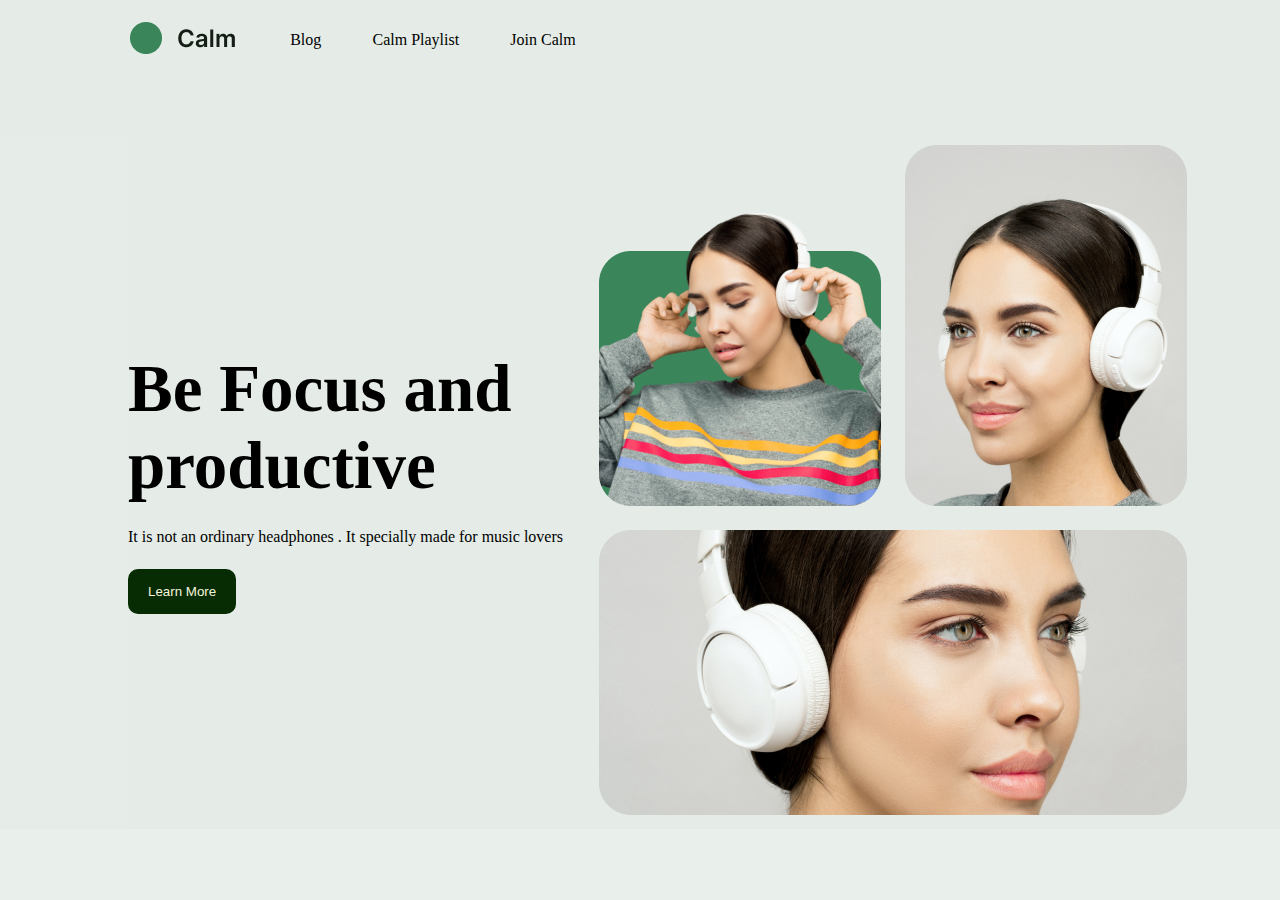
<file: Project 1/index.html>
<!DOCTYPE html>
<html lang="en">

<head>
    <meta charset="UTF-8">
    <meta http-equiv="X-UA-Compatible" content="IE=edge">
    <meta name="viewport" content="width=device-width, initial-scale=1.0">
    <link rel="stylesheet" href="./style.css">
    <title>Project 1</title>
</head>

<body>
    <!--Symentic-->
    <!--Navbar-->
    <nav>
        <ul>
            <li><img src="./images/logo.png"></li>
            <li>Blog</li>
            <li>Calm Playlist</li>
            <li>Join Calm</li>
        </ul>
    </nav>
    <!--Main Section-->
    <main>
        <!--Left Section-->
        <div class="leftmain">
            <h1>Be Focus and productive</h1>
            <p>It is not an ordinary headphones . It specially made for music lovers</p>
            <button>Learn More</button>
        </div>
        <!--Right Section-->
        <div class="rightmain">
            <!--Upper image-->
            <div>
                <img src="./images/img1.png" alt="Image 1">
                <img src="./images/img2.png" alt="Image 2">
            </div>
            <!--Lower image-->
            <div>
                <img src="./images/img3.png" alt="Image 3">
            </div>
        </div>
    </main>


</body>

</html>
</file>
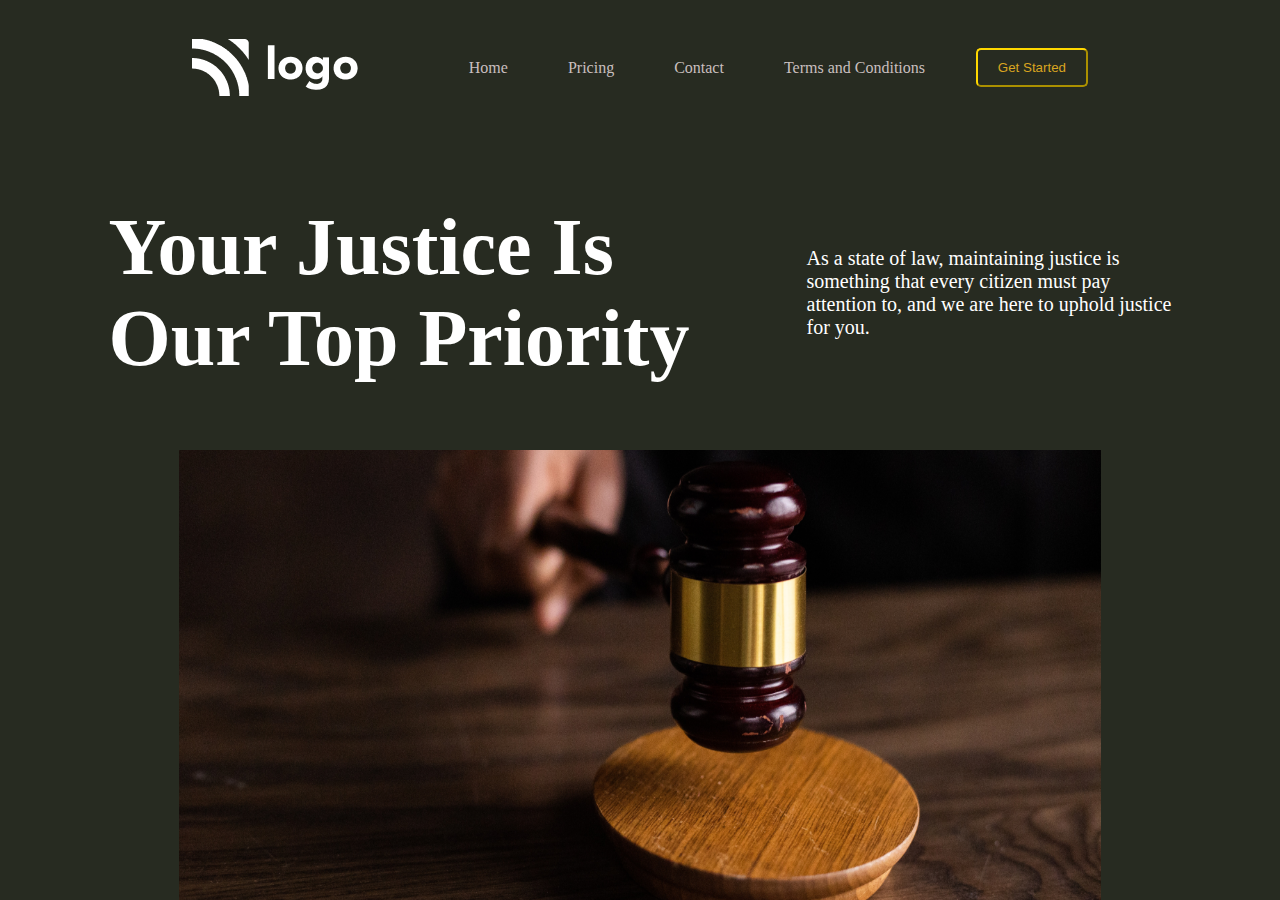
<file: Project 3/index.html>
<!DOCTYPE html>
<html lang="en">

<head>
    <meta charset="UTF-8">
    <meta http-equiv="X-UA-Compatible" content="IE=edge">
    <meta name="viewport" content="width=device-width, initial-scale=1.0">
    <title>Project 3</title>
    <link rel="stylesheet" href="style.css">
</head>

<body>
    <!--navbar-->
    <nav>
        <img src="./images/white-logo.png" alt="">
        <ul>
            <li>Home</li>
            <li>Pricing</li>
            <li>Contact</li>
            <li>Terms and Conditions</li>
        </ul>
        <button>Get Started</button>
    </nav>
    <!--Main-->
    <main>
        <h1>Your Justice Is <br> Our Top Priority</h1>
        <p>As a state of law, maintaining justice is <br> something that every citizen must pay <br> attention to, and
            we are here to uphold justice <br> for you.</p>
    </main>
    <img class="banner" src="./images/banner.png" alt="">
</body>

</html>
</file>
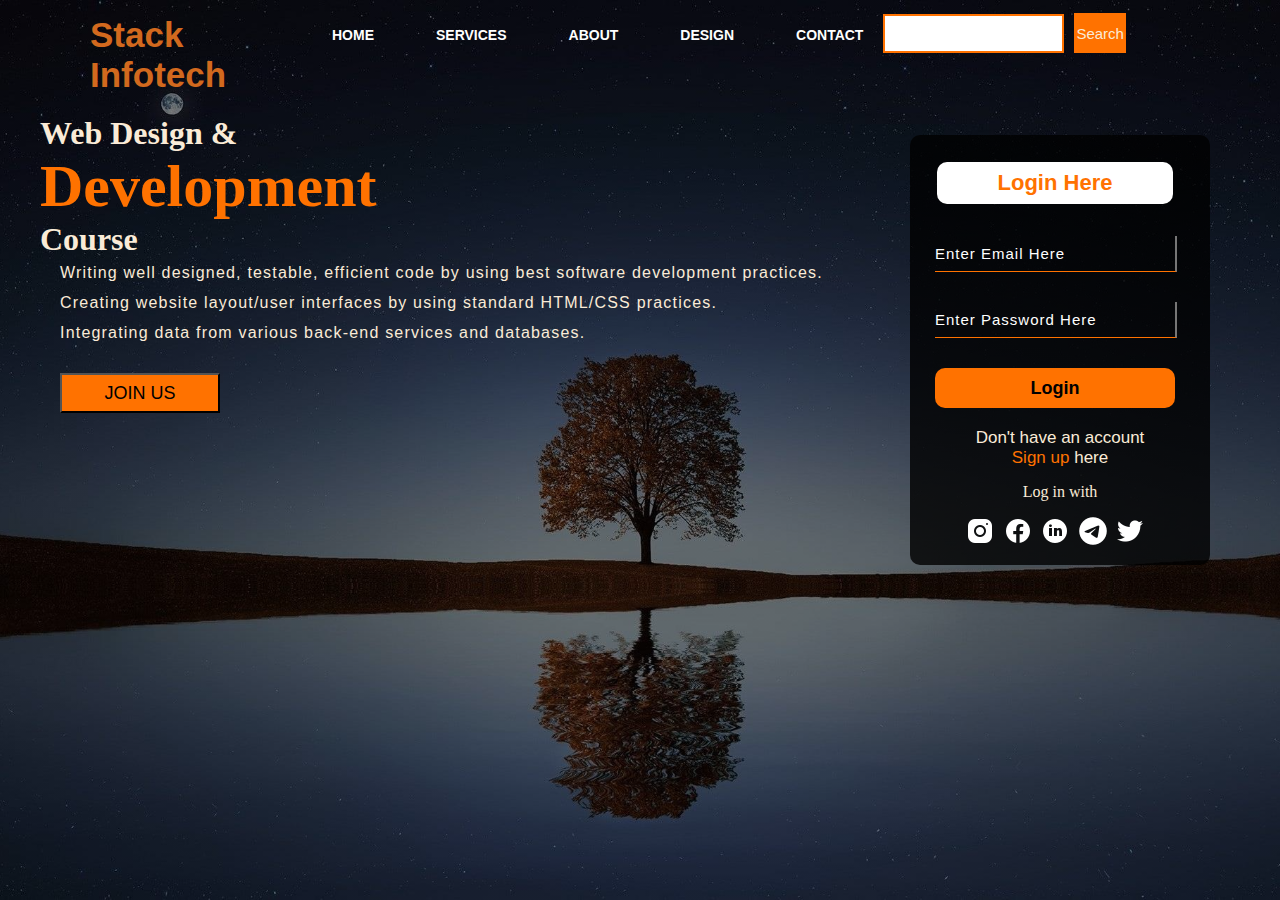
<file: Stack login page/pro.html>
<!DOCTYPE html>
<html lang="en">

<head>
    <title>Stack Infotech</title>
    <link rel="stylesheet" href="pro.css">
    <link rel="icon" type="image/x-icon" sizes="32x32" href="images/favicon.ico">
    <script src="pro.js"></script>
</head>

<body>
    <div class="main">
        <div class="navbar">
            <div class="icon">
                <h4 class="logo">Stack Infotech</h4>
            </div>

            <div class="menu">
                <ul>
                    <li><a href="#">HOME</a></li>
                    <li><a href="https://www.google.com" target="_blank">SERVICES</a></li>
                    <li><a href="#">ABOUT</a></li>
                    <li><a href="#">DESIGN</a></li>
                    <li><a href="https://www.facebook.com/ujjwalkumar.mahato" target="_blank">CONTACT</a></li>
                </ul>
                <div class="search">
                    <input class="srch" type="search" name="" placeholder="Type To Text">
                    <a href="#"><button class="btn">Search</button></a>
                </div>
            </div>
        </div>
        <div class="content">
            <h1>Web Design & <br><span>Development</span><br>Course</h1>
            <p class="par">Writing well designed, testable, efficient code by using best software development practices.
                <br> Creating website layout/user interfaces by using standard HTML/CSS practices. <br>
                Integrating data from various back-end services and databases.
            </p>
            <button class="cn" onclick="join()"><a href="#">JOIN US</a></button>
            <div class="form">
                <h2>Login Here</h2>
                <input id="email" type="email" name="email" placeholder="Enter Email Here">
                <input id="password" type="password" name="" placeholder="Enter Password Here">
                <button class="btnn" onclick="login()"><a href="#">Login</a></button>

                <p class="link">Don't have an account<br>
                    <a href="#">Sign up </a> here</a>
                </p>
                <p class="liw">Log in with</p>

                <div class="icon">
                    <a href="#"><img src="images/icons8-instagram-30.png"></a>
                    <a href="#"><img src="images/icons8-facebook-30.png"></a>
                    <a href="#"><img src="images/icons8-linkedin-circled-30.png"></a>
                    <a href="#"><img src="images/icons8-telegram-30.png"></a>
                    <a href="#"><img src="images/icons8-twitter-30.png"></a>
                </div>
            </div>
        </div>
    </div>
</body>

</html>
</file>
<file: Project 1/style.css>
* {
    margin: 0;
    padding: 0;
    background-color: rgba(229, 236, 231, 0.836);
    box-sizing: border-box;
    /*Search about it*/
}

nav {
    padding: 20px 10%;
    height: 15vh;
}

nav ul {
    display: flex;
    align-items: center;
}

nav ul li {
    list-style: none;
    margin-right: 5%;
    font-weight: 500;
}

/*For main Section*/
main {
    display: flex;
    align-items: center;
    justify-content: center;
    margin-left: 10%;
}

.leftmain {
    width: 40%;
}

.leftmain h1 {
    font-size: 67px;
}

.leftmain p {
    margin: 5% 0;
}

.leftmain button {
    padding: 15px 20px;
    border: none;
    background-color: #072b03;
    border-radius: 10px;
    color: beige;
    font-weight: 500;
}

.rightmain {
    width: 60%;

}

.rightmain img {
    margin: 10px;
}
</file>
<file: Project 3/style.css>
* {
    margin: 0%;
    padding: 0%;
    background-color: #272b21;

}

body {
    margin: auto;
}

nav {
    height: 15vh;
    display: flex;
    align-items: center;
    justify-content: space-between;
    padding: 0 15%;

}

nav ul {
    display: flex;
    align-items: end;
}

nav ul li {
    list-style: none;
    margin-left: 60px;
    font-weight: 200;
    color: rgb(201, 191, 191);
}

button {
    border-radius: 5px;
    padding: 10px 20px;
    color: goldenrod;
    border-color: gold;
}

main {
    display: flex;
    align-items: center;
    height: 35vh;
    justify-content: space-around;
    color: white;

}

main h1 {
    font-size: 80px;
    padding-left: 50px;
}

main p {
    font-size: 20px;
    padding-right: 50px;
    font-family: 'Times New Roman', Times, serif;
}

.banner {

    position: absolute;
    left: 14%;
    height: 450px;
    width: 72%;

}
</file>
<file: Stack login page/pro.css>
* {
    margin: 0;
    padding: 0;
}

.main {
    width: 100%;
    background: linear-gradient(to top, rgba(0, 0, 0, 0.5)50%, rgba(0, 0, 0, 0.5)50%), url(images/1\ \(1\).jpg);
    background-position: center;
    background-size: cover;
    height: 100vh;
}

.navbar {
    width: 1200px;
    height: 75px;
    margin: auto;
}

.icon {
    width: 200px;
    height: 70px;
    float: left;
}

.logo {
    color: chocolate;
    font-size: 35px;
    font-family: 'Gill Sans', 'Gill Sans MT', Calibri, 'Trebuchet MS', sans-serif;
    padding-left: 20px;
    float: left;
    padding-top: 10px;
}

.menu {
    width: 400px;
    float: left;
    height: 70px;
}

ul {
    float: left;
    display: flex;
    justify-content: center;
    align-items: center;
}

ul li {
    list-style: none;
    margin-left: 62px;
    margin-top: 27px;
    font-size: 14px;
}

ul li a {
    text-decoration: none;
    color: white;
    font-family: Arial, Helvetica, sans-serif;
    font-weight: bold;
    transition: 0.4s ease-in-out;
}

ul li a:hover {
    color: orangered;
}

.search {
    display: flex;
}

.srch {

    margin: 14px 10px 0 20px;
    border: 2px solid #ff7200;
}

.btn {
    width: 100%;
    height: 40px;
    background: #ff7200;
    border: 2px solid #ff7200;
    margin-top: 13px;
    color: antiquewhite;
    font-size: 15px;
}

.btn:focus {
    outline: none;
}

.srch:focus {
    outline: none;
}

.content {
    width: 1200px;
    height: auto;
    margin: auto;
    color: antiquewhite;
    position: relative;
    margin-top: 40px;
}

.content .par {
    padding-left: 20px;
    padding-bottom: 25px;
    font-family: Arial, Helvetica, sans-serif;
    letter-spacing: 1.2px;
    line-height: 30px;
}

.content.h1 {
    font-family: 'Times New Roman', Times, serif;
    font-size: 50px;
    padding-left: 20px;
    margin-top: 30%;
    letter-spacing: 2px;
}

.content .cn {
    width: 160px;
    height: 40px;
    background: #ff7200;
    margin-bottom: 10px;
    margin-left: 20px;
    font-size: 18px;
    cursor: pointer;
    transition: .4s ease;
}

.content .cn a {
    text-decoration: none;
    color: black;
    transition: .3s ease;
}

.cn:hover {
    background-color: white;
}

.content span {
    color: #ff7200;
    font-size: 60px;
}

.form {
    width: 250px;
    height: 380px;
    background: linear-gradient(to top, rgba(0, 0, 0, 0.8)50%, rgba(0, 0, 0, 0.8)50%);
    position: absolute;
    top: -20px;
    left: 870px;
    border-radius: 10px;
    padding: 25px;
}

.form h2 {
    width: 220px;
    font-family: sans-serif;
    text-align: center;
    color: #ff7200;
    font-size: 22px;
    background-color: white;
    border-radius: 10px;
    margin: 2px;
    padding: 8px;
}

.form input {
    width: 240px;
    height: 35px;
    background: transparent;
    border-bottom: 1px solid #ff7200;
    border-top: none;
    border-radius: none;
    border-left: none;
    color: #fff;
    font-size: 15px;
    letter-spacing: 1px;
    margin-top: 30px;
    font-family: sans-serif;
}

.form input:focus {
    outline: none;
}

::placeholder {
    color: #fff;
    font-family: Arial, Helvetica, sans-serif;
}

.btnn {
    width: 240px;
    height: 40px;
    background: #ff7200;
    border: none;
    margin-top: 30px;
    font-size: 18px;
    border-radius: 10px;
    cursor: pointer;
    color: #fff;
    transition: 0.4s ease;
}

.btnn:hover {
    background: #f3f2f1;
    color: rgb(235, 155, 8);
}

.btnn a {
    text-decoration: none;
    color: black;
    font-weight: bold;
}

.form .link {
    font-family: Arial, Helvetica, sans-serif;
    font-size: 17px;
    padding-top: 20px;
    text-align: center;
}

.form {
    margin-top: 40px;
}

.form .link a {
    text-decoration: none;
    color: #ff7200;
}

.liw {
    padding-top: 15px;
    padding-bottom: 10px;
    text-align: center;
}

.icon {
    color: #f3f2f1;
    font-size: 30px;
    padding-left: 30px;
    padding-top: 5px;
    transition: 0.3s ease;
}

.icon:hover {
    color: #ff7200;
    cursor: pointer;
}
</file>
